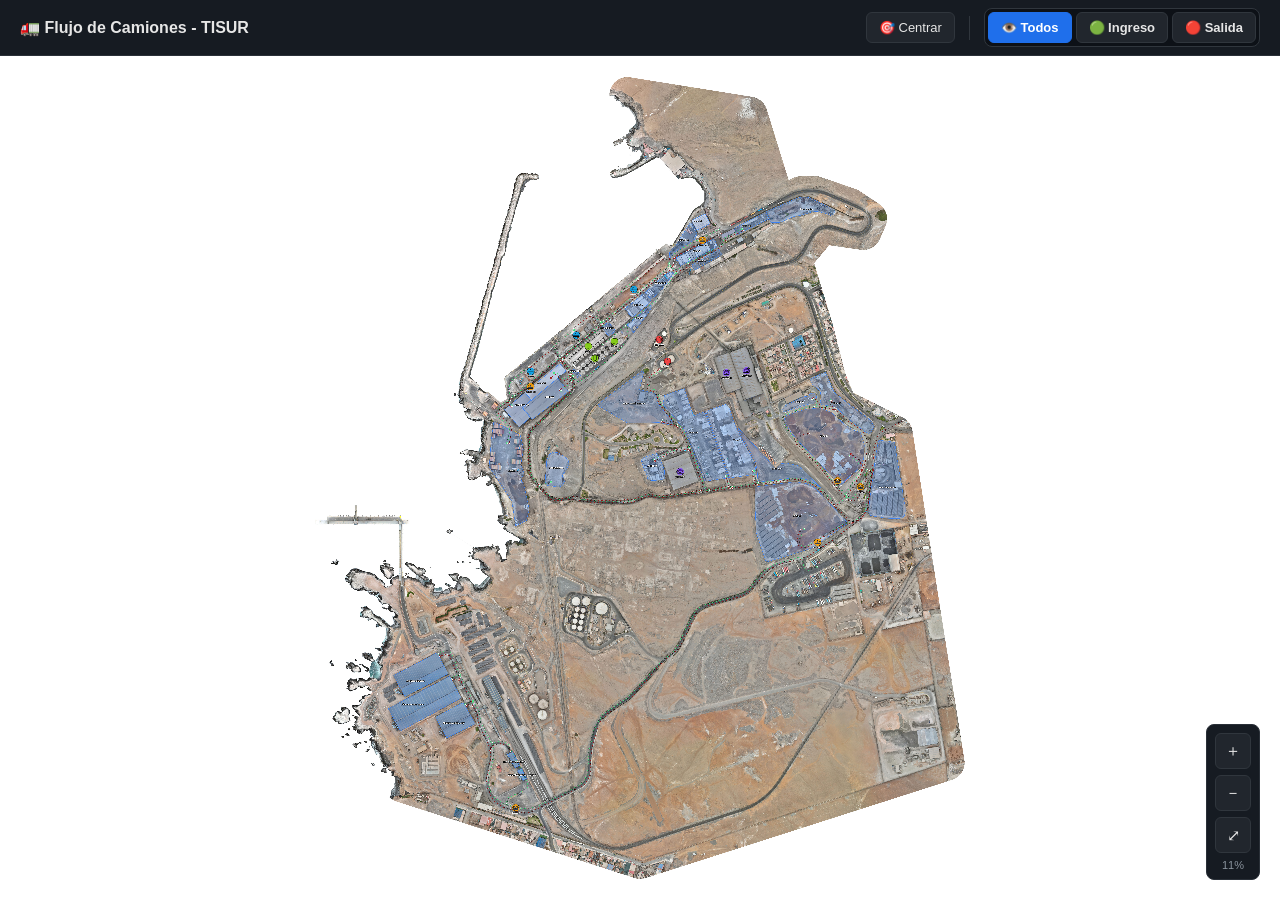
<file: index.html>
<!DOCTYPE html>
<html lang="es">
<head>
  <meta charset="UTF-8" />
  <meta name="viewport" content="width=device-width, initial-scale=1.0" />
  <title>Flujo de Camiones - TISUR</title>
  <link rel="stylesheet" href="style.css" />
  <style>
    /* Modo vista: ocultar paleta y panel */
    .paleta, .panel { display: none !important; }
    .escenario { right: 0 !important; }

    /* Ocultar botones que ya no aplican */
    #btn-sim-play, #btn-sim-reset, #btn-toggle-nombres { display: none !important; }
    #info-modo { display: none !important; }
  </style>
</head>
<body>

  <!-- ==================== BARRA SUPERIOR ==================== -->
  <header class="barra">
    <h1>🚛 Flujo de Camiones - TISUR</h1>

    <div class="acciones">
      <button id="btn-reset-vista" title="Centrar vista">🎯 Centrar</button>
      <span class="sep"></span>
      <div class="filtros-rutas">
        <button class="filtro-btn activo" data-filtro="todos" title="Mostrar todas las rutas">
          👁️ Todos
        </button>
        <button class="filtro-btn" data-filtro="ingreso" title="Solo rutas de ingreso">
          🟢 Ingreso
        </button>
        <button class="filtro-btn" data-filtro="salida" title="Solo rutas de salida">
          🔴 Salida
        </button>
      </div>
    </div>
  </header>

  <!-- ==================== ÁREA DE TRABAJO ==================== -->
  <main class="escenario" id="escenario">
    <div class="mundo" id="mundo">
      <img id="layout" src="layout.jpg" alt="Layout TISUR" draggable="false" />
      <svg id="capa-svg" xmlns="http://www.w3.org/2000/svg"></svg>
    </div>

    <div class="zoom-controles">
      <button id="zoom-in">＋</button>
      <button id="zoom-out">－</button>
      <button id="zoom-fit">⤢</button>
      <span id="zoom-nivel">100%</span>
    </div>
  </main>

  <script src="view.js"></script>
</body>
</html>
</file>
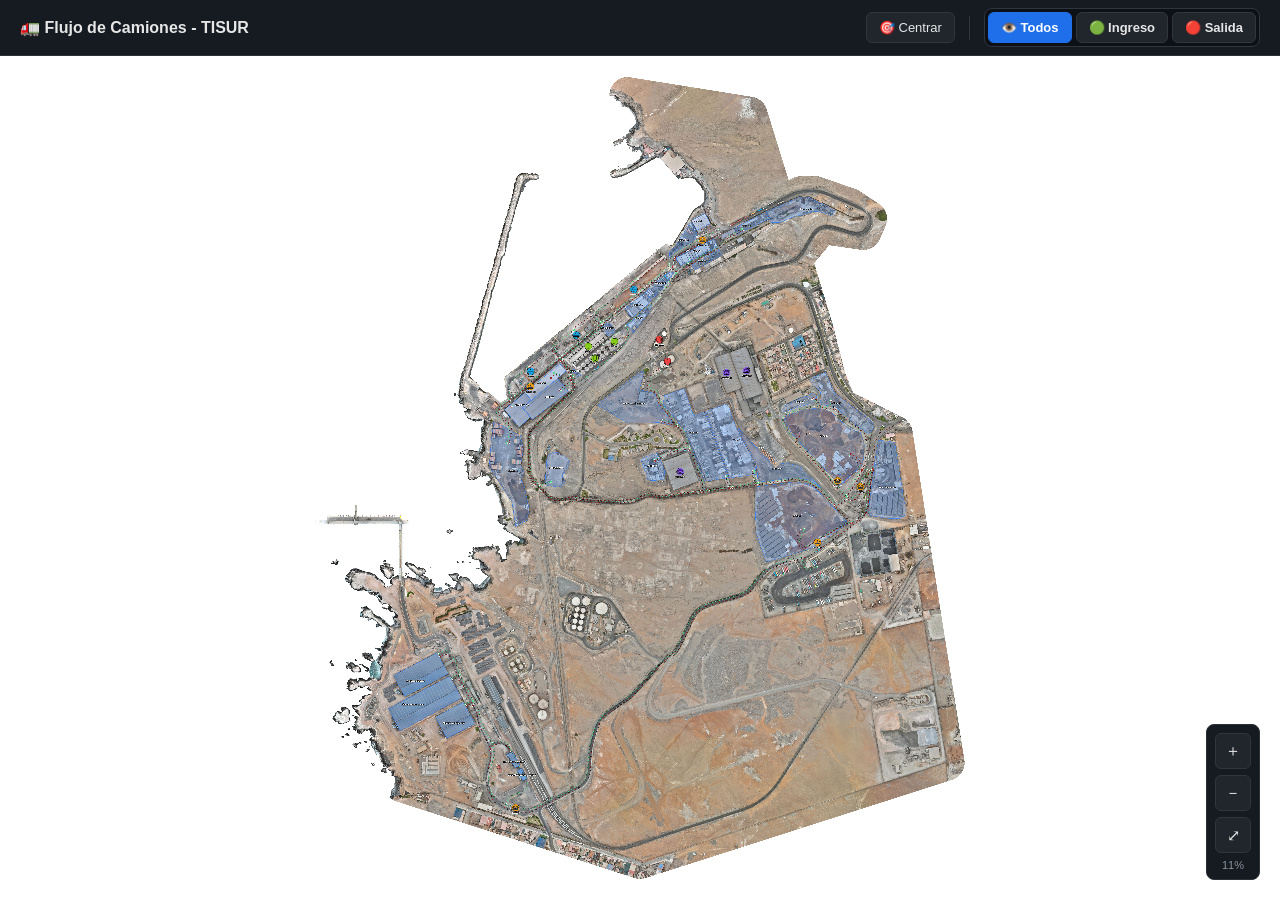
<file: view.html>
<!DOCTYPE html>
<html lang="es">
<head>
  <meta charset="UTF-8" />
  <meta name="viewport" content="width=device-width, initial-scale=1.0" />
  <title>Flujo de Camiones - TISUR</title>
  <link rel="stylesheet" href="style.css" />
  <style>
    /* Modo vista: ocultar paleta y panel */
    .paleta, .panel { display: none !important; }
    .escenario { right: 0 !important; }

    /* Ocultar botones que ya no aplican */
    #btn-sim-play, #btn-sim-reset, #btn-toggle-nombres { display: none !important; }
    #info-modo { display: none !important; }
  </style>
</head>
<body>

  <!-- ==================== BARRA SUPERIOR ==================== -->
  <header class="barra">
    <h1>🚛 Flujo de Camiones - TISUR</h1>

    <div class="acciones">
      <button id="btn-reset-vista" title="Centrar vista">🎯 Centrar</button>
      <span class="sep"></span>
      <div class="filtros-rutas">
        <button class="filtro-btn activo" data-filtro="todos" title="Mostrar todas las rutas">
          👁️ Todos
        </button>
        <button class="filtro-btn" data-filtro="ingreso" title="Solo rutas de ingreso">
          🟢 Ingreso
        </button>
        <button class="filtro-btn" data-filtro="salida" title="Solo rutas de salida">
          🔴 Salida
        </button>
      </div>
    </div>
  </header>

  <!-- ==================== ÁREA DE TRABAJO ==================== -->
  <main class="escenario" id="escenario">
    <div class="mundo" id="mundo">
      <img id="layout" src="layout.jpg" alt="Layout TISUR" draggable="false" />
      <svg id="capa-svg" xmlns="http://www.w3.org/2000/svg"></svg>
    </div>

    <div class="zoom-controles">
      <button id="zoom-in">＋</button>
      <button id="zoom-out">－</button>
      <button id="zoom-fit">⤢</button>
      <span id="zoom-nivel">100%</span>
    </div>
  </main>

  <script src="view.js"></script>
</body>
</html>
</file>
<file: style.css>
* { box-sizing: border-box; margin: 0; padding: 0; }

html, body {
  height: 100%;
  font-family: 'Segoe UI', Arial, sans-serif;
  background: #0e1116;
  color: #e6e6e6;
  overflow: hidden;
}

/* ============ BARRA SUPERIOR ============ */
.barra {
  position: fixed;
  top: 0; left: 0; right: 0;
  height: 56px;
  background: #161b22;
  display: flex;
  align-items: center;
  justify-content: space-between;
  padding: 0 20px;
  border-bottom: 1px solid #2a3038;
  z-index: 100;
}
.barra h1 { font-size: 16px; font-weight: 600; }
.acciones { display: flex; gap: 8px; align-items: center; flex-wrap: wrap; }
.acciones .sep { width: 1px; height: 24px; background: #30363d; margin: 0 6px; }
.acciones button {
  background: #21262d;
  color: #e6e6e6;
  border: 1px solid #30363d;
  padding: 7px 12px;
  border-radius: 6px;
  cursor: pointer;
  font-size: 13px;
  transition: .15s;
}
.acciones button:hover { background: #30363d; }
.acciones button.primario {
  background: #2ea043;
  border-color: #2ea043;
  color: #fff;
  font-weight: 600;
}
.acciones button.primario:hover { background: #3fb950; }
.acciones button.activo {
  background: #1f6feb;
  border-color: #1f6feb;
  color: #fff;
}
#info-modo {
  font-size: 12px;
  color: #8b949e;
  margin-left: 8px;
}

/* ============ PALETA IZQUIERDA ============ */
.paleta {
  position: fixed;
  top: 70px;
  left: 12px;
  width: 140px;
  background: #161b22;
  border: 1px solid #2a3038;
  border-radius: 10px;
  padding: 8px;
  display: flex;
  flex-direction: column;
  gap: 6px;
  z-index: 50;
  box-shadow: 0 4px 12px rgba(0,0,0,.4);
}
.herramienta {
  display: flex;
  align-items: center;
  gap: 8px;
  background: #21262d;
  border: 1px solid #30363d;
  color: #e6e6e6;
  padding: 8px 10px;
  border-radius: 6px;
  cursor: pointer;
  font-size: 12px;
  text-align: left;
  transition: .15s;
}
.herramienta:hover { background: #30363d; }
.herramienta.activa {
  background: #1f6feb;
  border-color: #1f6feb;
  color: #fff;
}
.herramienta .icono { font-size: 16px; }
.herramienta .nombre { font-weight: 600; }

/* ============ ESCENARIO ============ */
.escenario {
  position: fixed;
  top: 56px;
  left: 0;
  right: 280px;
  bottom: 0;
  overflow: hidden;
  background: #ffffff;
}
.escenario.modo-pan { cursor: grab; }
.escenario.modo-pan.arrastrando { cursor: grabbing; }
.escenario.modo-borrador { cursor: not-allowed; }
.escenario.modo-colocar { cursor: copy; }

.mundo {
  position: absolute;
  top: 0;
  left: 0;
  transform-origin: 0 0;
  will-change: transform;
}
#layout {
  display: block;
  user-select: none;
  pointer-events: none;
  max-width: none;
}
#capa-svg {
  position: absolute;
  top: 0;
  left: 0;
  overflow: visible;
}

/* ============ ZOOM ============ */
.zoom-controles {
  position: absolute;
  bottom: 20px;
  right: 20px;
  display: flex;
  flex-direction: column;
  gap: 6px;
  background: #161b22;
  border: 1px solid #2a3038;
  border-radius: 8px;
  padding: 8px;
  z-index: 5;
}
.zoom-controles button {
  width: 36px; height: 36px;
  background: #21262d;
  border: 1px solid #30363d;
  color: #e6e6e6;
  border-radius: 6px;
  cursor: pointer;
  font-size: 16px;
}
.zoom-controles button:hover { background: #30363d; }
#zoom-nivel { font-size: 11px; text-align: center; color: #8b949e; }

/* ============ PANEL DERECHO ============ */
.panel {
  position: fixed;
  top: 56px;
  right: 0;
  bottom: 0;
  width: 280px;
  background: #161b22;
  border-left: 1px solid #2a3038;
  padding: 16px;
  overflow-y: auto;
  z-index: 5;
}
.panel h2 {
  font-size: 12px;
  text-transform: uppercase;
  color: #8b949e;
  margin-bottom: 10px;
  letter-spacing: .5px;
}
#lista-elementos { list-style: none; }
#lista-elementos li {
  background: #21262d;
  border: 1px solid #30363d;
  padding: 8px 10px;
  border-radius: 6px;
  margin-bottom: 6px;
  font-size: 12px;
  display: flex;
  justify-content: space-between;
  align-items: center;
  gap: 6px;
}
#lista-elementos li .el-nombre {
  flex: 1;
  overflow: hidden;
  text-overflow: ellipsis;
  white-space: nowrap;
}
#lista-elementos li button {
  background: transparent;
  border: none;
  color: #f85149;
  cursor: pointer;
  font-size: 13px;
  padding: 2px 4px;
}
#lista-elementos li button:hover { background: #30363d; border-radius: 4px; }

.metricas {
  display: grid;
  grid-template-columns: 1fr 1fr;
  gap: 8px;
}
.metrica {
  background: #21262d;
  border: 1px solid #30363d;
  border-radius: 6px;
  padding: 10px;
  text-align: center;
}
.metrica-valor {
  display: block;
  font-size: 22px;
  font-weight: 700;
  color: #58a6ff;
}
.metrica-label {
  display: block;
  font-size: 10px;
  color: #8b949e;
  text-transform: uppercase;
  margin-top: 4px;
}

#slider-vel {
  width: 100%;
  margin-top: 6px;
  accent-color: #2ea043;
}
#vel-label {
  font-size: 12px;
  color: #8b949e;
  display: block;
  margin-top: 4px;
  text-align: center;
}

.ayuda {
  margin-top: 20px;
  font-size: 11px;
  color: #8b949e;
  line-height: 1.7;
  border-top: 1px solid #2a3038;
  padding-top: 12px;
}

/* ============ MODAL ============ */
.modal {
  position: fixed;
  inset: 0;
  background: rgba(0,0,0,.6);
  display: none;
  align-items: center;
  justify-content: center;
  z-index: 200;
}
.modal.visible { display: flex; }
.modal-contenido {
  background: #161b22;
  border: 1px solid #30363d;
  border-radius: 10px;
  padding: 20px;
  width: 360px;
  max-width: 90vw;
}
.modal-contenido h3 {
  font-size: 15px;
  margin-bottom: 12px;
}
.modal-contenido input {
  width: 100%;
  padding: 10px;
  background: #0d1117;
  border: 1px solid #30363d;
  border-radius: 6px;
  color: #e6e6e6;
  font-size: 14px;
}
.modal-contenido input:focus {
  outline: none;
  border-color: #1f6feb;
}
.modal-botones {
  display: flex;
  justify-content: flex-end;
  gap: 8px;
  margin-top: 16px;
}
.modal-botones button {
  padding: 8px 16px;
  border-radius: 6px;
  border: 1px solid #30363d;
  background: #21262d;
  color: #e6e6e6;
  cursor: pointer;
  font-size: 13px;
}
.modal-botones button.primario {
  background: #2ea043;
  border-color: #2ea043;
  color: #fff;
  font-weight: 600;
}

/* Camiones */
.camion { pointer-events: none; }

.escenario.modo-editar { cursor: default; }
.escenario.modo-editar circle[data-vertice] { cursor: grab; }
.escenario.modo-editar circle[data-vertice]:hover { cursor: grab; }
.escenario.modo-editar.arrastrando-vertice circle[data-vertice] { cursor: grabbing; }

/* Grupos de la paleta */
.grupo-paleta {
  display: flex;
  flex-direction: column;
  gap: 4px;
  padding-bottom: 8px;
  margin-bottom: 8px;
  border-bottom: 1px solid #2a3038;
}
.grupo-paleta:last-child {
  border-bottom: none;
  margin-bottom: 0;
  padding-bottom: 0;
}
.grupo-titulo {
  font-size: 10px;
  text-transform: uppercase;
  color: #6e7681;
  letter-spacing: 0.5px;
  margin-bottom: 4px;
  padding-left: 4px;
}


/* ============ FILTRO DE RUTAS ============ */
.filtros-rutas {
  display: flex;
  gap: 4px;
  background: #0d1117;
  border: 1px solid #30363d;
  border-radius: 8px;
  padding: 3px;
}
.filtro-btn {
  background: transparent;
  border: none;
  color: #8b949e;
  padding: 5px 10px;
  border-radius: 6px;
  cursor: pointer;
  font-size: 12px;
  font-weight: 600;
  transition: .15s;
  font-family: inherit;
}
.filtro-btn:hover {
  background: #21262d;
  color: #e6e6e6;
}
.filtro-btn.activo {
  background: #1f6feb;
  color: #fff;
}
.filtro-btn[data-filtro="ingreso"].activo {
  background: #2ea043;
  color: #fff;
}
.filtro-btn[data-filtro="salida"].activo {
  background: #991b1b;
  color: #fff;
}


/* ============ RESPONSIVE MÓVIL ============ */
@media (max-width: 900px) {
  /* Ocultar paleta y panel */
  .paleta {
    display: none !important;
  }
  .panel {
    display: none !important;
  }

  /* Escenario ocupa todo el ancho */
  .escenario {
    right: 0 !important;
  }

  /* Barra superior: compactar */
  .barra {
    height: auto;
    min-height: 56px;
    padding: 8px 10px;
    flex-wrap: wrap;
    gap: 6px;
  }
  .barra h1 {
    font-size: 13px;
    flex: 1 1 100%;
  }
  .acciones {
    flex: 1 1 100%;
    justify-content: flex-start;
  }
  .acciones button {
    padding: 6px 8px;
    font-size: 11px;
  }
  .acciones .sep {
    display: none;
  }
  .filtros-rutas .filtro-btn {
    padding: 4px 6px;
    font-size: 11px;
  }
  #info-modo {
    display: none;
  }

  /* Zoom controles más chicos */
  .zoom-controles {
    bottom: 10px;
    right: 10px;
    padding: 4px;
  }
  .zoom-controles button {
    width: 32px;
    height: 32px;
    font-size: 14px;
  }

  /* Aviso */
  #aviso-movil {
    display: flex;
  }
}

#aviso-movil {
  position: fixed;
  inset: 0;
  background: rgba(0,0,0,.85);
  display: none;
  align-items: center;
  justify-content: center;
  z-index: 999;
  padding: 20px;
}
.aviso-contenido {
  background: #161b22;
  border: 1px solid #30363d;
  border-radius: 12px;
  padding: 24px;
  max-width: 400px;
  text-align: center;
}
.aviso-contenido h2 {
  font-size: 18px;
  margin-bottom: 12px;
}
.aviso-contenido p {
  font-size: 13px;
  color: #8b949e;
  line-height: 1.6;
  margin-bottom: 8px;
}
.aviso-contenido button {
  margin-top: 16px;
  background: #2ea043;
  border: none;
  color: #fff;
  padding: 10px 20px;
  border-radius: 8px;
  cursor: pointer;
  font-size: 14px;
  font-weight: 600;
  font-family: inherit;
}
</file>
